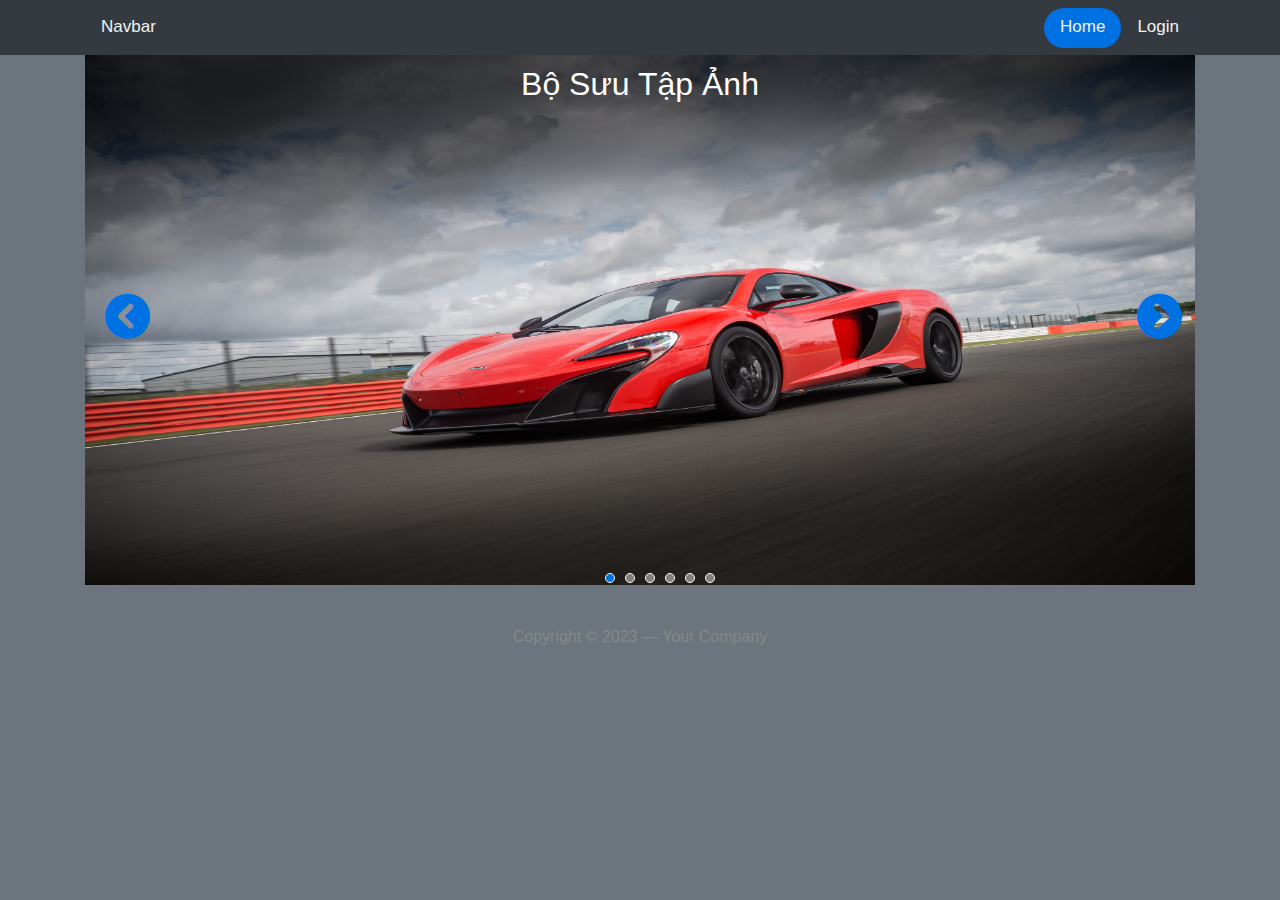
<file: index.html>
<!DOCTYPE html>
<html lang="en">

<head>
    <meta charset="UTF-8">
    <meta name="viewport" content="width=device-width, initial-scale=1.0">
    <link rel="stylesheet" href="css/1.css">
    <link rel="stylesheet" href="css/slide-show.css">
    <link href="css/bootstrap.min.css" rel="stylesheet" type="text/css" />
    <link rel="stylesheet" href="https://cdnjs.cloudflare.com/ajax/libs/font-awesome/6.0.0-beta2/css/all.min.css">
    <link rel="stylesheet" href="css/header.css">
    <script src="js/jquery-3.6.4.min.js"></script>

    <title>Trang chủ</title>
</head>

<body class="bg-secondary">

    <div class="topnav ">
		<div class="container">
			<div >
				<a href="index.html">Navbar</a>
			</div>
			<div class="d-flex justify-content-end">
				<a class="activated" href="index.html">Home</a>
				<a  href="login.html" com>Login</a>
			</div>
		</div>
	</div>

    <!-- Navbar -->
   

    <!-- Slide Show -->
    <div class="container min-height">
        <div class="slide-show">
            <div class="anh">
                <div class="tieu-de">
                    <h2>Bộ Sưu Tập Ảnh</h2>
                </div>
                <ul>
                    <li class="active">
                        <img src="image/slide1.jpg" alt="Xe">
                    </li>
                    <li>
                        <img src="image/slide2.jpg" alt="Xe">
                    </li>
                    <li>
                        <img src="image/slide3.jpg" alt="Xe">
                    </li>
                    <li>
                        <img src="image/slide4.jpg" alt="Xe">
                    </li>
                    <li>
                        <img src="image/slide5.jpg" alt="Xe">
                    </li>
                    <li>
                        <img src="image/slide6.jpg" alt="Xe">
                    </li>
                </ul>
            </div>
            <div class="nut">
                <div class="pre float-left"><i class="fas fa-chevron-circle-left"></i></div>
                <div class="next float-right"><i class="fas fa-chevron-circle-right"></i></div>
            </div>
            <div class="list-nut">
                <ul>
                    <li class="nut-do">1</li>
                    <li>2</li>
                    <li>3</li>
                    <li>4</li>
                    <li>5</li>
                    <li>6</li>
                </ul>
            </div>
        </div>
    </div>
    <div class="footer">
        Copyright &copy; 2023 &mdash; Your Company
    </div>
    <script src="js/slide.js"></script>
</body>

</html>
</file>
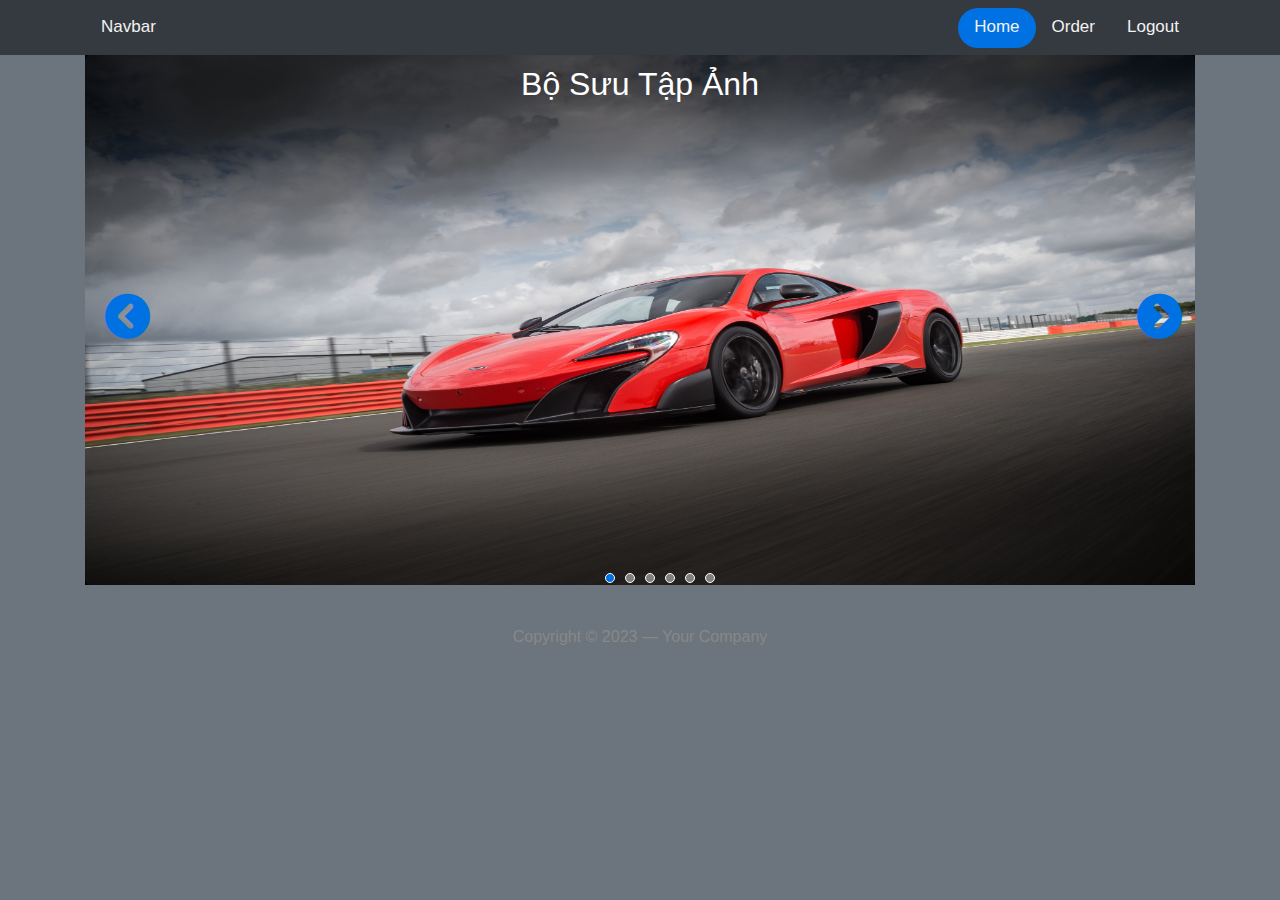
<file: homelogin.html>
<!DOCTYPE html>
<html lang="en">

<head>
    <meta charset="UTF-8">
    <meta name="viewport" content="width=device-width, initial-scale=1.0">
    <link rel="stylesheet" href="css/1.css">
    <link rel="stylesheet" href="css/slide-show.css">
    <link href="css/bootstrap.min.css" rel="stylesheet" type="text/css" />
    <link rel="stylesheet" href="https://cdnjs.cloudflare.com/ajax/libs/font-awesome/6.0.0-beta2/css/all.min.css">
    <link rel="stylesheet" href="css/header.css">
    <script src="js/jquery-3.6.4.min.js"></script>

    <title>Trang chủ</title>
</head>

<body class="bg-secondary">

    <!-- Navbar -->
    <div class="topnav ">
        <div class="container">
            <div>
                <a href="homelogin.html">Navbar</a>
            </div>
            <div class="d-flex justify-content-end">
                <a  class="activated" href="homelogin.html">Home</a>
                <a href="order.html">Order</a>
                <a href="login.html" onclick="return confirmLogout()">Logout</a>
            </div>
        </div>
    </div>

    <!-- Slide Show -->
    <div class="container min-height">
        <div class="slide-show">
            <div class="anh">
                <div class="tieu-de">
                    <h2>Bộ Sưu Tập Ảnh</h2>
                </div>
                <ul>
                    <li class="active">
                        <img src="image/slide1.jpg" alt="Xe">
                    </li>
                    <li>
                        <img src="image/slide2.jpg" alt="Xe">
                    </li>
                    <li>
                        <img src="image/slide3.jpg" alt="Xe">
                    </li>
                    <li>
                        <img src="image/slide4.jpg" alt="Xe">
                    </li>
                    <li>
                        <img src="image/slide5.jpg" alt="Xe">
                    </li>
                    <li>
                        <img src="image/slide6.jpg" alt="Xe">
                    </li>
                </ul>
            </div>
            <div class="nut">
                <div class="pre float-left"><i class="fas fa-chevron-circle-left"></i></div>
                <div class="next float-right"><i class="fas fa-chevron-circle-right"></i></div>
            </div>
            <div class="list-nut">
                <ul>
                    <li class="nut-do">1</li>
                    <li>2</li>
                    <li>3</li>
                    <li>4</li>
                    <li>5</li>
                    <li>6</li>
                </ul>
            </div>
        </div>
    </div>
    <div class="footer">
        Copyright &copy; 2023 &mdash; Your Company
    </div>
    <script src="js/slide.js"></script>
</body>

</html>
</file>
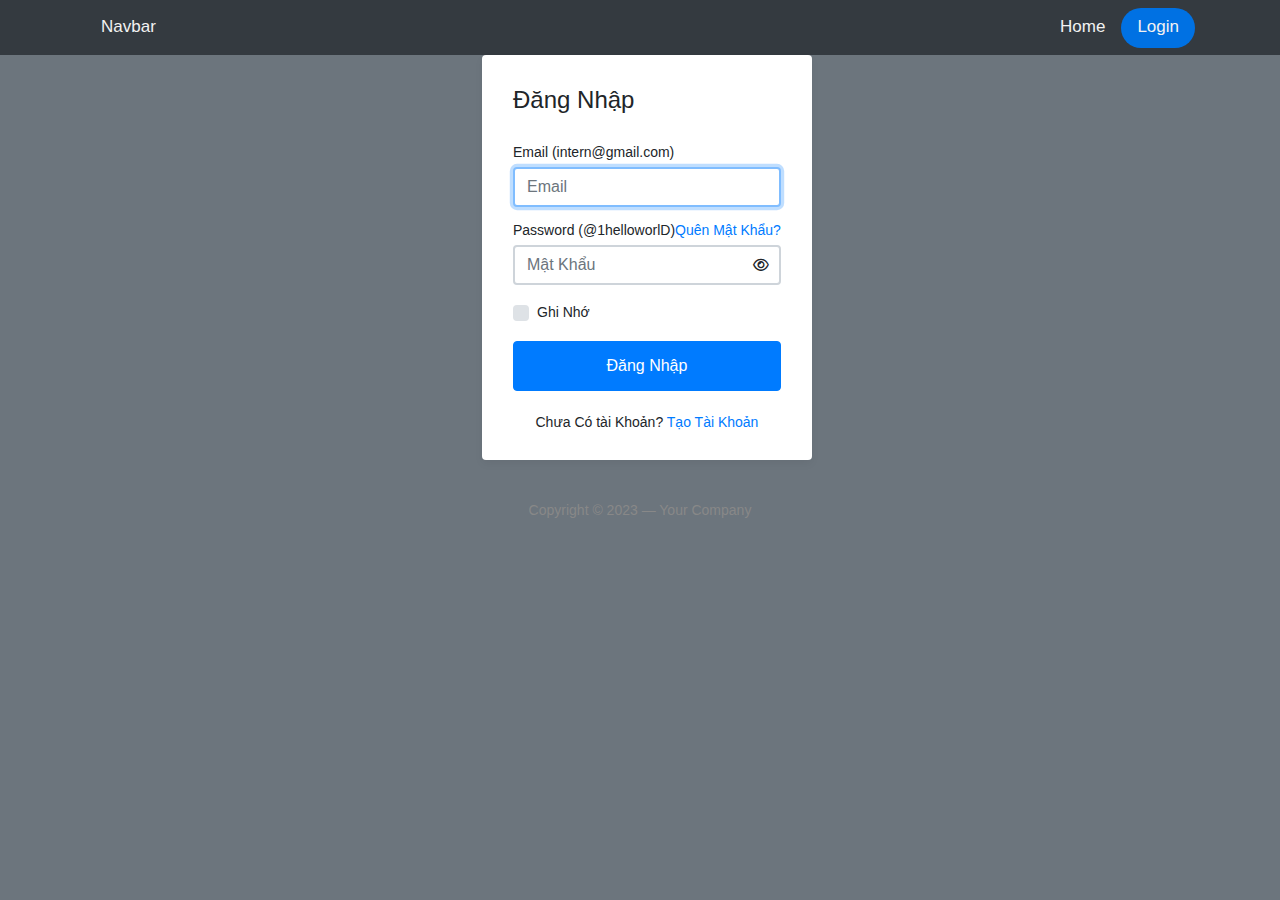
<file: login.html>
<!DOCTYPE html>
<html lang="en">

<head>
	<meta charset="utf-8">
	<meta name="author" content="Kodinger">
	<meta name="viewport" content="width=device-width,initial-scale=1">
	<title>My Login Page</title>
	<link href="css/bootstrap.min.css" rel="stylesheet" type="text/css" />
	<link rel="stylesheet" href="https://cdnjs.cloudflare.com/ajax/libs/font-awesome/6.0.0-beta2/css/all.min.css">
	<link rel="stylesheet" href="css/my-login.css">
	<link rel="stylesheet" href="css/header.css">

</head>


<body class="my-login-page bg-secondary">

	<div class="topnav ">
		<div class="container">
			<div>
				<a href="index.html">Navbar</a>
			</div>
			<div class="d-flex justify-content-end">
				<a href="index.html">Home</a>
				<a class="activated" href="login.html">Login</a>
			</div>
		</div>
	</div>




	<div class="row justify-content-md-center h-100">
		<div class="card-wrapper">

			<div class="card fat" >
				<div class="card-body">
					<h4 class="card-title">Đăng Nhập</h4>
					<form action="homelogin.html" method="get">

						<div class="form-group">
							<label for="email">Email (intern@gmail.com)</label>
							<input id="email" type="email" class="form-control" name="email" value="" required autofocus
								placeholder="Email">
							<small id="emailE">Enail Không Tồn Tại </small>
						</div>

						<div class="form-group">
							<label for="password">Password (@1helloworlD)
								<a href="login.html" class="float-right">
									Quên Mật Khẩu?
								</a>
							</label>
							<input id="password" type="password" class="form-control" name="password" required data-eye
								placeholder="Mật Khẩu" >
								<i id="togglePassword" class="far fa-eye"></i>
							<small id="passwordE">Mật Khẩu Hoặc Tài Khoản không đúng</small>
							
						</div>


						<div class="form-group">
							<div class="custom-checkbox custom-control">
								<input type="checkbox" name="remember" id="remember" class="custom-control-input">
								<label for="remember" id="rememberl" class="custom-control-label">Ghi Nhớ</label>

							</div>
						</div>

						<div class="form-group m-0" id="submit">
							<button type="submit" class="btn btn-primary btn-block">Đăng Nhập</button>
						</div>
						<div class="mt-4 text-center">
							Chưa Có tài Khoản? <a href="login.html">Tạo Tài Khoản</a>
						</div>
					</form>
				</div>
			</div>
			<div class="footer">
				Copyright &copy; 2023 &mdash; Your Company
			</div>
		</div>
	</div>

	<script src="./js/login.js"></script>

</body>

</html>
</file>
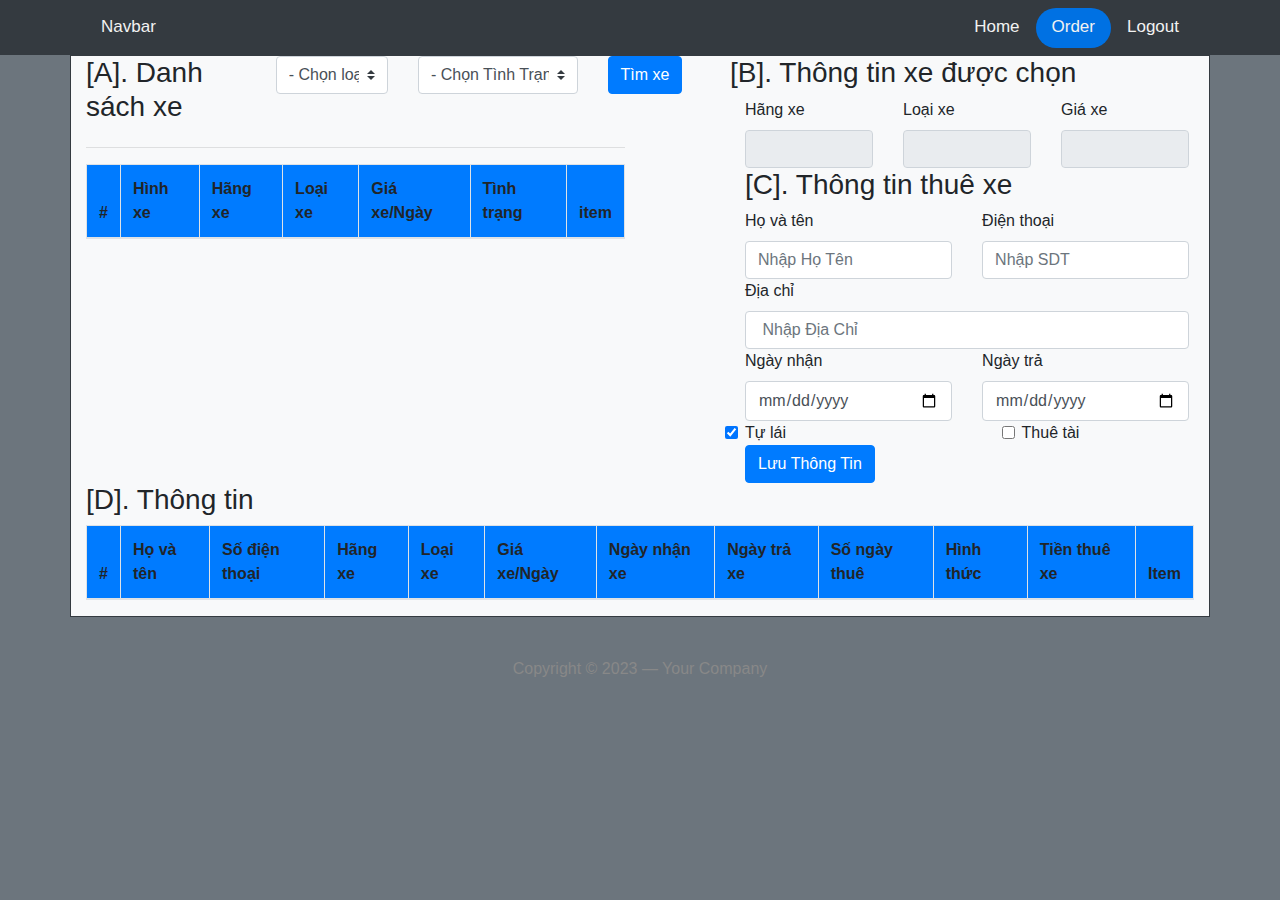
<file: order.html>
<!DOCTYPE html>
<html lang="en">

<head>
  <meta charset="UTF-8">
  <meta http-equiv="X-UA-Compatible" content="IE=edge">
  <meta name="viewport" content="width=device-width, initial-scale=1.0">
  <link href="css/bootstrap.min.css" rel="stylesheet" type="text/css" />
  <link rel="stylesheet" href="https://cdnjs.cloudflare.com/ajax/libs/font-awesome/6.0.0-beta2/css/all.min.css">
  <link rel="stylesheet" href="css/1.css">
  <link rel="stylesheet" href="css/header.css">
  <script src="js/jquery-3.6.4.min.js"></script>
  <title>Document</title>
</head>

<body class="bg-secondary">

  <!-- Navbar -->
  <div class="topnav ">
    <div class="container">
      <div>
        <a href="homelogin.html">Navbar</a>
      </div>
      <div class="d-flex justify-content-end">
        <a href="homelogin.html">Home</a>
        <a class="activated" href="order.html">Order</a>
        <a href="login.html" onclick="return confirmLogout()">Logout</a>
      </div>
    </div>
  </div>





  <div class="container  border border-dark bg-light ">
    <div class="row">
      <div class="col-6 leftBody">
        <form>
          <div class="row">
            <div class="col-lg-4">
              <h3>[A]. Danh sách xe</h3>
            </div>
            <div class="col-lg-3">
              <select id="carType" name="carType" class="custom-select">
                <option value="0" selected>- Chọn loại xe -</option>
                <option value="4">4 chỗ</option>
                <option value="7">7 chỗ</option>
              </select>
            </div>
            <div class="col-lg-4">
              <select id="carStatus" name="carStatus" class="custom-select">
                <option value="0" selected>- Chọn Tình Trạng Xe -</option>
                <option value="1">Có sẵn</option>
                <option value="2">Đang thuê</option>
              </select>
            </div>
            <div class="col-lg-1">
              <button id="searchCar" class="btn btn-primary ">Tìm xe</button>
            </div>
          </div>


        </form>
        <hr>
        <table class=" table table-bordered">
          <thead class="bg-primary ">
            <tr>
              <th>#</th>
              <th>Hình xe</th>
              <th>Hãng xe</th>
              <th>Loại xe</th>
              <th>Giá xe/Ngày</th>
              <th>Tình trạng</th>
              <th>item</th>
            </tr>
          </thead>
          <tbody id="carTable"></tbody>
        </table>
      </div>
      <div class="col-5 rightBody" style="margin-left: 90px;">
        <form>
          <div class="row" id="form2">
            <h3>[B]. Thông tin xe được chọn</h3>
            <div class="col-4">
              <label for="carName" class="form-label">Hãng xe</label>
              <input type="text" class="form-control" id="carName" name="carName" disabled>
              <small id="carNameE">Không Được Để Trống</small>
            </div>
            <div class="col-4">
              <label for="carType1" class="form-label">Loại xe</label>
              <input type="text" class="form-control" id="carType1" name="carType1" disabled>
              <small id="carType1E">Không Được Để Trống</small>
            </div>
            <div class="col-4">
              <label for="carPrice" class="form-label">Giá xe</label>
              <input type="text" class="form-control" id="carPrice" name="carPrice" disabled>
              <small id="carPriceE">Không Được Để Trống</small>
            </div>
          </div>
          <div id="form2">

            <h3>[C]. Thông tin thuê xe</h3>
            <div class="row">
              <div class="col-6">
                <label for="fullName" class="form-label">Họ và tên</label>
                <input type="text" class="form-control" id="fullName" name="fullName" placeholder="Nhập Họ Tên">
                <small id="fullNameE">Không Được Để Trống</small>
              </div>
              <div class="col-6">
                <label for="phone" class="form-label">Điện thoại</label>
                <input type="number" class="form-control" id="phone" name="phone" maxLength="9" placeholder="Nhập SDT">
                <small id="phoneE">Phải Nhập Đủ 9 Số</small>
              </div>
            </div>

            <div>
              <label for="address" class="form-label">Địa chỉ</label>
              <input type="text" class="form-control" id="address" name="address" placeholder=" Nhập Địa Chỉ">
              <small id="addressE">Không Được Để Trống</small>
            </div>
            <div class="row">
              <div class="col-6">
                <label for="rentDate" class="form-label">Ngày nhận</label>
                <input type="date" class="form-control" id="rentDate" name="rentDate">
                <small id="rentDateE">Ngày Nhận Phải Lớn Hơn Ngày Hiện Tại</small>
              </div>
              <div class="col-6">
                <label for="returnDate" class="form-label">Ngày trả </label>
                <input type="date" class="form-control" id="returnDate" name="returnDate">
                <small id="returnDateE">Ngày Trả Xe Phải Lơn Hơn Ngày Nhận Xe</small>
              </div>
            </div>

            <div class="row">
              <div class="col-7">
                <input type="checkbox" class="form-check-input" name="self" id="self" value="tự lái" checked>Tự lái
                <small id="selfE" class="error">*please check</small>
              </div>
              <div class="col-3">
                <input type="checkbox" class="form-check-input" name="hire" id="hire" value="Có thuê tài xê">Thuê tài
                <small id="hireE" class="error">*please check</small>
              </div>

              <div id="traThem" class="hidden">
                <h5>Trả thêm phí</h5>
                <p>+ 500,000 VNĐ/Ngày - Đối với xe 4 chỗ</p>
                <p>+ 550,000 VNĐ/Ngày - Đối với xe 7 chỗ</p>
              </div>
            </div>

            <button id="saveBtn" class="btn btn-primary" name="saveBtn">Lưu Thông Tin</button>
            <button id="updateBtn" class="btn btn-primary" name="updateBtn">Cập Nhật Thông Tin</button>
          </div>
        </form>
      </div>
    </div>

    <div class="bottom">
      <h3>[D]. Thông tin</h3>
      <table class="table table-bordered">
        <thead class="bg-primary">
          <tr>
            <th>#</th>
            <th>Họ và tên</th>
            <th>Số điện thoại</th>
            <th>Hãng xe</th>
            <th>Loại xe</th>
            <th>Giá xe/Ngày</th>
            <th>Ngày nhận xe</th>
            <th>Ngày trả xe</th>
            <th>Số ngày thuê</th>
            <th>Hình thức</th>
            <th>Tiền thuê xe</th>
            <th>Item</th>
          </tr>
        </thead>
        <tbody id="result"></tbody>
        
      </table>
    </div>

    
  </div>
  <div class="footer">
    Copyright &copy; 2023 &mdash; Your Company
  </div>
  


  <script src="js/order.js"></script>
</body>

</html>
</file>
<file: css/1.css>
* {
  margin: 0;

}


html,
body {
  width: 100%;
  height: 100%;
}

small {
  display: none;
  color: red;
}

img {
  width: 90px;
  height: 50px;
  border-radius: 5px;
}
.footer {
  margin: 40px 0;
  color: #888;
  text-align: center;
}
</file>
<file: css/slide-show.css>
.slide-show {
    /* width: 960px; */
    width: 100%;
    height: 530px;

    position: relative;
    overflow: hidden;
    margin: 0px auto;
    /* border-radius: 15px; */
    border: 0px solid black;
    background-color: black;
}

img {
    width: 100%;
    height: 100%;
}

.slide-show img {
    width: 100%
}


.tieu-de {
    position: absolute;
    z-index: 99;
    display: inline;
    text-align: center;
    color: white;
    top: 10px;
    font-family: 'SamsungSharpSans', arial, sans-serif;
    font-size: 18px;
    font-weight: bold;
    line-height: 2;
    width: 100%;

}


.mauChuDen,
.anh>span {
    /* color: black; */
    transition: 0.4s;
    animation: doimau 1s forwards;
}



/* css cho phần nút prev và next */

/* css cho phần ảnh */

.slide-show>.anh ul li,
.slide-show>.anh ul,
.slide-show>.anh {
    width: 100%;
    height: 100%;
}

.slide-show>.anh ul>li {
    position: absolute;
    top: 0;
    left: 0;
    opacity: 0;


}

.slide-show>.anh>ul>li.active {
    opacity: 1;
}

/* css class Hiệu Ứng */

.bienMatKhiAnNext {
    animation: bienmat 0.5s forwards;

}

@-webkit-keyframes bienmat {
    from {
        transform: scale(1);
        opacity: 1;
    }

    to {
        transform: scale(1.2);
        opacity: 0;
    }


}

.diVaoKhiAnNext {
    animation: divao 0.5s forwards;


}

@-webkit-keyframes divao {
    from {
        transform: scale(2);
        opacity: 0;
    }

    to {
        transform: scale(1);
        opacity: 1;
    }
}



.anh>span {
    position: absolute;
    bottom: 0;
    left: 47%;
    font-size: 12px;
    color: white;
}

/*  css chho button pre và next */
button {
    outline: none;
}

.slide-show .nut {
    position: absolute;
    top: 45%;
    width: 97%;
    margin: 0px 20px;
}

.slide-show>.nut i {
    font-size: 45px;
    cursor: pointer;

    color: #0071e3;
    z-index: 99;
}

.slide-show>.nut i:hover {

    color: #062c53;
}

.list-nut {
    z-index: 9999;
    position: absolute;
    bottom: 0;

    text-align: center;
    height: 7px;

    margin-bottom: 10px;
    display: inline-block;
    width: 100%;

}

.list-nut ul {
    display: inline-block;
}

.list-nut ul li {
    float: left;
    margin: 5px;
    padding: 2px;
    cursor: pointer;
    background-color: gray;
    width: 10px;
    height: 10px;
    border-radius: 50%;
    border: 1px solid white;
    text-indent: -9999px;
    cursor: pointer;
}

.list-nut li:hover {
    /* background-color: rgb(255, 66, 78); */
    background-color: #032950;
}

.nut-do {
    /* background-color: rgb(255, 66, 78)!important; */
    background-color: #0071e3 !important;
}



.footer {
    margin: 40px 0;
    color: #888;
    text-align: center;
}

@media screen and (max-width: 500px) {
    .slide-show {
        height: 260px;
    }
}
</file>
<file: css/header.css>
.activated {
    background-color: #0071e3;
    border-radius: 69px;
    justify-content: center;
    height: 40px;
}
/* Add a black background color to the top navigation */
.topnav {
    background-color: #343a40;
    overflow: hidden;
    height: 55px;
    padding-top: 8px;
   
  }
  
  /* Style the links inside the navigation bar */
  .topnav a {
    float: left;
    color: #f2f2f2;
    
   
    padding: 6px 16px;
    text-decoration: none;
    font-size: 17px;
}

.topnav a:hover {
    
    color: #888;
  }
</file>
<file: css/my-login.css>
* {
    margin: 0px;
}

small {
  display: none;
  color: red;
}


body {
    background-color: #f7f9fb;
    font-size: 14px;
}

.card-wrapper {
    width: 400px;
}

.card {
    border-color: transparent;
    box-shadow: 0 4px 8px rgba(0, 0, 0, .05);
}

.card.fat {
    padding: 10px;
    margin-left: 42px;
}

.card .card-title {
    margin-bottom: 30px;
}

.form-control {
    border-width: 2.3px;
}

.form-group label {
    width: 100%;
}

.btn.btn-block {
    padding: 12px 10px;
}

.footer {
    margin: 40px 0;
    color: #888;
    text-align: center;
}


.hidden {
    display: none;
}

i{
    cursor: pointer;
    position: absolute;
    top: 202px;
    right: 42px;
  }

#rememberl{
    margin-top: 4px;
}


@media screen and (max-width: 768px) {
    .card.fat {
        margin-left: 205px;
    }
    .card-wrapper {
        width: 729px;
    }
}

@media screen and (max-width: 549px) {
    .card.fat {
        margin-left: 100px;
    }
    .card-wrapper {
        width: auto;
    }
}
@media screen and (max-width: 400px) {
    .card.fat {
        margin-left: 50px;
    }
    .card-wrapper {
        width: auto;
    }
}
</file>
